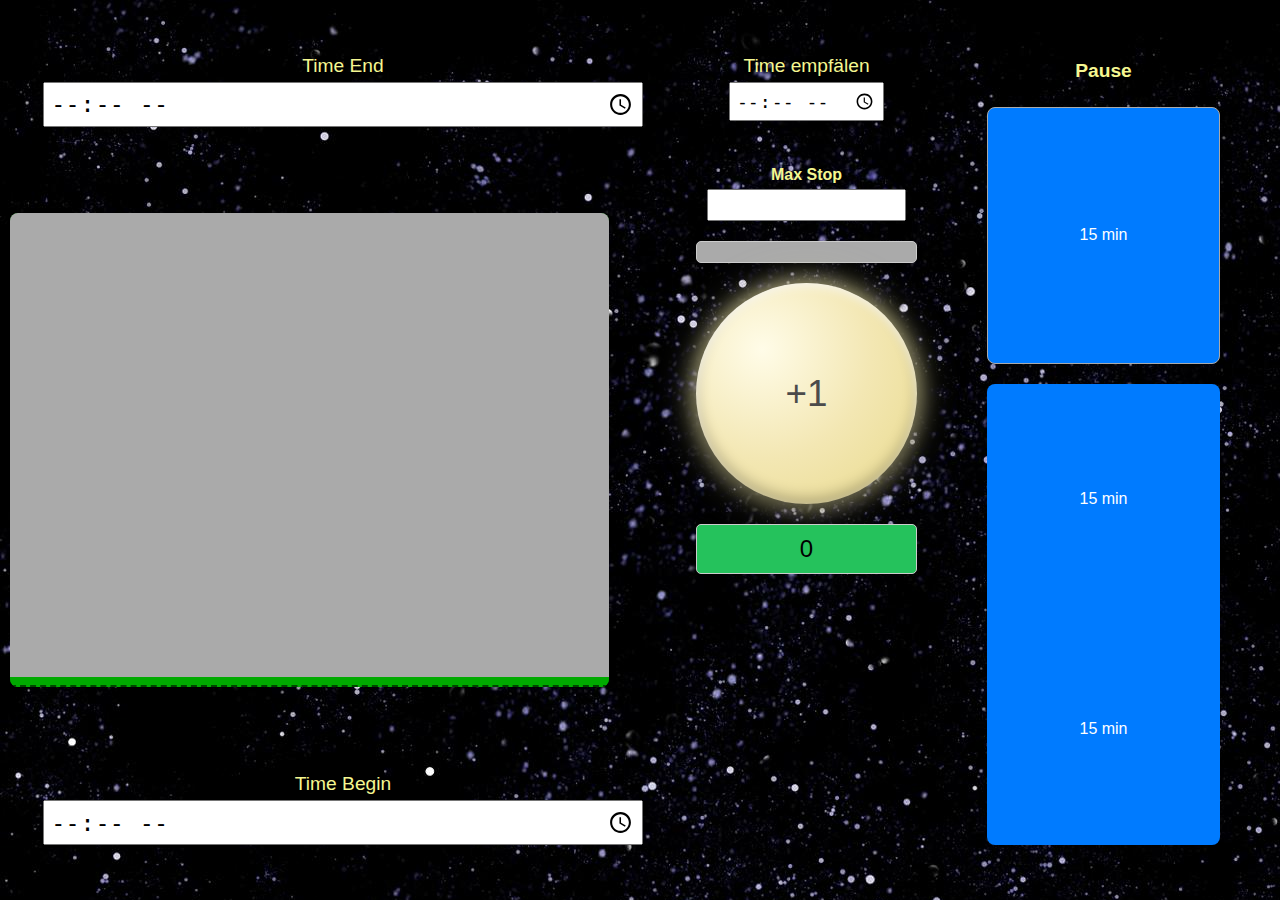
<file: index.html>
<!DOCTYPE html>
<html lang="en">
<head>
  <meta charset="UTF-8">
  <meta name="viewport" content="width=device-width, initial-scale=1.0, maximum-scale=1.0, user-scalable=no">
  <title>Three Panels Layout</title>
  <link rel="stylesheet" href="css/style.css">
  <style>
    html, body {
      margin: 0;
      height: 100%;
      overflow: hidden;
      touch-action: none;
      overscroll-behavior: none;
      user-select: none;
      -webkit-user-select: none;
      -webkit-touch-callout: none;
    }
  </style>
</head>
<body>
  <div class="container">
    <!-- Левая панель -->
    <div class="left-panel">
      
      <div class="time-input top">
        <label for="time-end">Time End</label>
        <input type="time" id="time-end">
      </div>

      <div class="green-rect">
        <div class="grey-rect" id="greyRect"></div>
        <div class="pass-rect" id="passRect"></div>
        <div class="divider" id="divider"></div>
      </div>

      <div class="time-input bottom">
        <label for="time-begin">Time Begin</label>
        <input type="time" id="time-begin">
      </div>
    </div>

    <!-- Средняя панель -->
    <div class="middle-panel">
      <div class="time-input top">
        <label for="time-end">Time empfälen</label>
        <input type="time" id="time-emp">
      </div>

      <div class="max-input">
        <label for="max">Max Stop</label>
        <input type="number" id="max" value="" min="0">
      </div>

      <div class="counter-area">
        <div id="top-value">5</div>
        <button id="add-btn">+1</button>
        <div id="bottom-value">0</div>
      </div>
    </div>

    <!-- Правая панель -->
    <div class="right-panel">
      <h2 class="panel-title">Pause</h2>

      <button class="pause-btn btn top1" data-min="15" style="display:none;">15 min</button>
      <button class="pause-btn btn top2" data-min="15" id="pauseBtn3">15 min</button>
      <div class="double-btn">
        <button class="pause-btn btn half top-half" data-min="15">15 min</button> 
        <button class="pause-btn btn half bottom-half" data-min="15">15 min</button>
      </div>
    </div>
  </div>

  <script>
    const PAUSETIME=1;
    const TIME45 = 570;

    let startMinutes = null;
    let startSec = null;

    function timeToMinutes(str) {
        if (!str) return null;
        const [h, m] = str.split(':').map(Number);
        return h * 60 + m;
    }

    function minutesToTimeString(totalMinutes) {
        const hours = Math.floor(totalMinutes / 60);
        const minutes = totalMinutes % 60;
        // добавляем ведущий ноль для минут
        const mm = minutes.toString().padStart(2, '0');
        return `${hours}:${mm}`;
    }

    const topValue = document.getElementById("top-value");
    const bottomValue = document.getElementById("bottom-value");
    const addBtn = document.getElementById("add-btn");
    const maxInput = document.getElementById("max");
    const pauseBtn3 = document.getElementById("pauseBtn3");

    function resetValues() {
      topValue.textContent = maxInput.value;
      bottomValue.textContent = 0;
    }

    maxInput.addEventListener("input", resetValues);
    const divider = document.getElementById("divider");

    //новый код для кнопок паузы_ 
    document.querySelectorAll(".pause-btn").forEach(btn => {
      btn.addEventListener("click", () => {
              btn.classList.toggle("active");
          });
    });
    // конец кода паузы

    //код для вычисления общей нажатой паузы, возможно он не нужен (не учитыв.)
    function getTotalPauseMinutes() {
        let total = 0;    
        document.querySelectorAll(".pause-btn.active").forEach(btn => {
            total += PAUSETIME; //Приняли одну паузу как 2 минута. Number(btn.dataset.min);
        });
        return total;
    }
    //конец вычисления общей паузы
    
    addBtn.addEventListener("click", () => {
      const pauseMinutes = getTotalPauseMinutes();
      let top = parseInt(topValue.textContent);
      let bottom = parseInt(bottomValue.textContent);
      if (top > 0) {
        topValue.textContent = top - 1;
        bottomValue.textContent = bottom + 1;
      }
      
      //новый код
      const now = new Date();
      const nowMinutes = now.getHours() * 60 + now.getMinutes();
      const nowSec = now.getHours() * 3600 + now.getMinutes() * 60 + now.getSeconds();

      const timeEndStr = document.getElementById('time-end').value;
      const timeStartStr = document.getElementById('time-begin').value;//для вычисления общего рабочего времени 

      const maxStop = parseInt(document.getElementById('max').value);
      
      const passRect = document.getElementById('passRect');
      const greyRect = document.getElementById('greyRect');
      
      if (!timeEndStr) {
          passRect.textContent = "⚠️ No end time";
          return;
      }

      const endMinutes = timeToMinutes(timeEndStr);
      const beginMinutes = timeToMinutes(timeStartStr);//для вычисления общего рабочего времени 
      const empf = document.getElementById('time-emp');//рекоменд оконч

      const durationDay = endMinutes - beginMinutes;
      let pauseNum = 2;

      console.log("durationDay: ",durationDay);

      //определяем доп. паузу
      if (durationDay < TIME45){
        pauseBtn3.disabled = true;
        pauseNum = 3;
      }

      if (durationDay > 535 && durationDay < 565 ){
        //установить рекомендуемое время 565: start + 9:25min
        empf.value = minutesToTimeString(beginMinutes+565);
      }

      // первое нажатие фиксирует начало
      if (startMinutes === null) {
          startMinutes = nowMinutes;
          startSec = nowSec;
          return;
      }

      // последующие нажатия: считаем
      if ((nowMinutes ) >= endMinutes) { //+ pauseMinutes
          divider.style.top="0%";
      }

      const totalTime = endMinutes - startMinutes - PAUSETIME*pauseNum;
      const totalTimeSec = (endMinutes * 60) - startSec - PAUSETIME*pauseNum*60;
      const stopMinute = maxStop / totalTime; // расчетное кол-во в минуту
      const stopSec = maxStop / totalTimeSec; // расчетное кол-во в секунду
      let passedTime = nowMinutes - startMinutes;
      let passedTimeSec = nowSec - startSec;

      if (passedTime > totalTime){
        passedTime = totalTime;
        passedTimeSec = totalTime * 60;
      }

      const stopCurrent = Math.ceil(passedTime * stopMinute); // расчетное кол-во на тек. момент
      let stopCurrentSec = Math.ceil(passedTimeSec * stopSec); // расчетное кол-во на тек. момент
      
      if (stopCurrentSec > maxStop){
        stopCurrentSec = maxStop;
      }

      // выводим пунктирный делитель - расчетное кол. стопов
      divPercent = 100 - Math.ceil(stopCurrentSec / maxStop * 100);
      divider.style.top = divPercent + "%";
      divider.textContent = stopCurrentSec;
      // конец вывода пунктирного делителя

      console.log("---------");
      console.log("stopCurrent: ", stopCurrent);
      console.log("stopCurrentSec: ", stopCurrentSec);
      console.log("\n");
      console.log("totalTime: ", totalTime);
      console.log("stopMinute = maxStop/totalTime: ", stopMinute);
      console.log("passedTime: ", passedTime);
      console.log("---------------------");
      
      const colorGreen="#25c25c";
      const colorYellow="#f7af7a";
      const colorRed="#eb5b5b";
      const colorMagenta="#aa0063";

      const total = endMinutes - startMinutes;               
      const passed = nowMinutes - startMinutes;

      //выводим столбик сделанных стопов passRect
      bottom = parseInt(bottomValue.textContent);
      const passPercent = bottom / maxStop * 100;
      const greyPercent = 100 - passPercent;        

      passRect.style.height = `${passPercent}%`;
      greyRect.style.height = `${greyPercent}%`;
      
      passRect.textContent = bottom;   //stopCurrent;
      passRect.style.color="White";

      if ((stopCurrentSec - bottom) >10){
          passRect.style.backgroundColor = `${colorMagenta}`;            
          bottomValue.style.backgroundColor= `${colorMagenta}`;
      }
      if ((stopCurrentSec - bottom) >2 && (stopCurrentSec - bottom) <= 10){
          passRect.style.backgroundColor = `${colorGreen}`;            
          bottomValue.style.backgroundColor= `${colorGreen}`;
      }
      if ((stopCurrentSec - bottom) <= 2 && (stopCurrentSec - bottom) >= -1){
          passRect.style.backgroundColor = `${colorYellow}`;
          bottomValue.style.backgroundColor= `${colorYellow}`;
      }
      if ((stopCurrentSec - bottom) < -1){
          console.log(bottom);
          passRect.style.backgroundColor = `${colorRed}`;
          bottomValue.style.backgroundColor = `${colorRed}`;
      }
    });

    resetValues();
  </script>

  <!-- Убираем тапанье и зум -->
  <script>
    let lastTouchEnd = 0;
    document.addEventListener('touchend', (event) => {
      const now = new Date().getTime();
      if (now - lastTouchEnd <= 300) event.preventDefault();
      lastTouchEnd = now;
    }, false);
  </script>
</body>
</html>
</file>
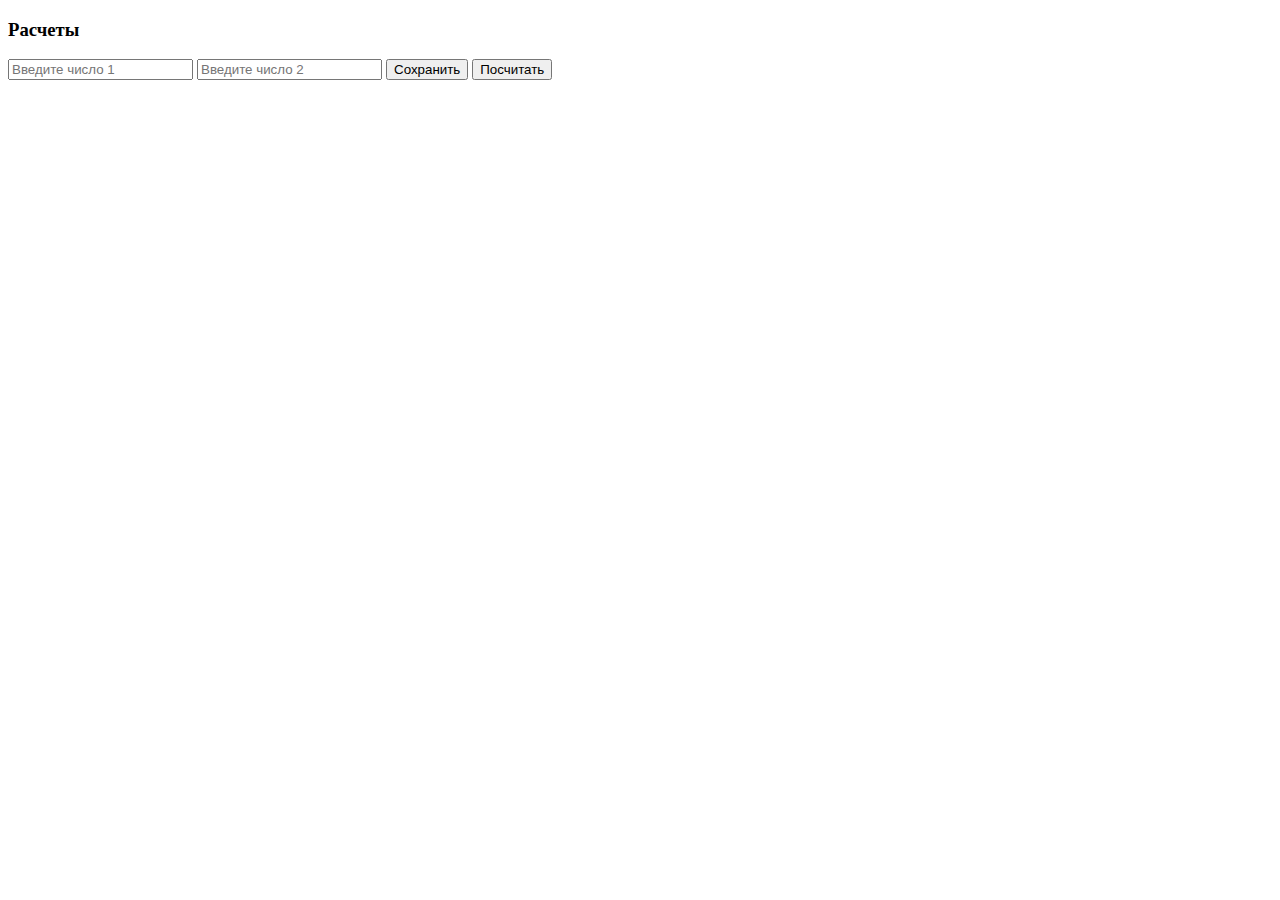
<file: flex.html>
<!DOCTYPE html>
<html>
<head>
  <meta charset="UTF-8">
  <title>Мое приложение</title>
</head>
<body>
  <h3>Расчеты</h3>
  <input id="num1" type="number" placeholder="Введите число 1">
  <input id="num2" type="number" placeholder="Введите число 2">
  <button onclick="saveNumbers()">Сохранить</button>
  <button onclick="calculate()">Посчитать</button>

  <p id="result"></p>

  <script>
    // Загружаем сохранённые значения при открытии страницы
    document.getElementById("num1").value = localStorage.getItem("num1") || "";
    document.getElementById("num2").value = localStorage.getItem("num2") || "";

    function saveNumbers() {
      localStorage.setItem("num1", document.getElementById("num1").value);
      localStorage.setItem("num2", document.getElementById("num2").value);
      alert("Данные сохранены!");
    }

    function calculate() {
      const n1 = parseFloat(document.getElementById("num1").value);
      const n2 = parseFloat(document.getElementById("num2").value);
      document.getElementById("result").innerText = "Результат: " + (n1 + n2);
    }
  </script>
</body>
</html>
</file>
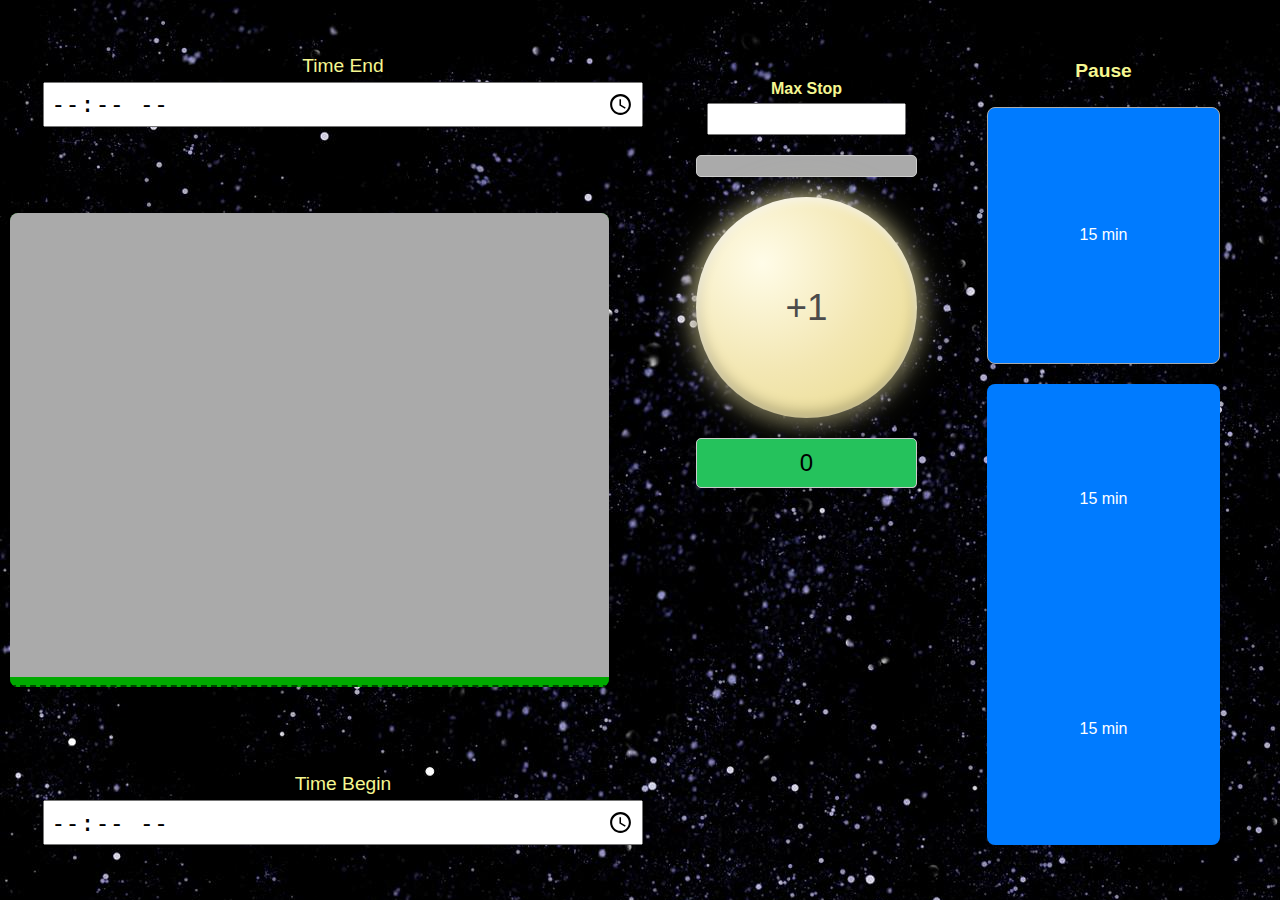
<file: index copy.html>
<!DOCTYPE html>
<html lang="en">
<head>
  <meta charset="UTF-8">
  <meta name="viewport" content="width=device-width, initial-scale=1.0, maximum-scale=1.0, user-scalable=no">
  <title>Three Panels Layout</title>
  <link rel="stylesheet" href="css/style.css">
  <style>
    html, body {
      margin: 0;
      height: 100%;
      overflow: hidden;
      touch-action: none;
      overscroll-behavior: none;
      user-select: none;
      -webkit-user-select: none;
      -webkit-touch-callout: none;
    }
  </style>
</head>
<body>
  <div class="container">
    <!-- Левая панель -->
    <div class="left-panel">
      

      <div class="time-input top">
        <label for="time-end">Time End</label>
        <input type="time" id="time-end">
      </div>

      <div class="green-rect">
        <div class="grey-rect" id="greyRect"></div>
        <div class="pass-rect" id="passRect"></div>
        <div class="divider" id="divider"></div>
      </div>

      <div class="time-input bottom">
        <label for="time-begin">Time Begin</label>
        <input type="time" id="time-begin">
      </div>
    </div>

    <!-- Средняя панель -->
    <div class="middle-panel">
      <div class="max-input">
        <label for="max">Max Stop</label>
        <input type="number" id="max" value="" min="0">
      </div>

      <div class="counter-area">
        <div id="top-value">5</div>
        <button id="add-btn">+1</button>
        <div id="bottom-value">0</div>
      </div>
    </div>

    <!-- Правая панель -->
    <div class="right-panel">
      <h2 class="panel-title">Pause</h2>

      <button class="pause-btn btn top1" data-min="15" style="display:none;">15 min</button>
      <button class="pause-btn btn top2" data-min="15">15 min</button>
      <div class="double-btn">
        <button class="pause-btn btn half top-half" data-min="15">15 min</button> 
        <button class="pause-btn btn half bottom-half" data-min="15">15 min</button>
      </div>
    </div>
  </div>

  <script>
    const PAUSETIME=1;
    const PAUSENUM=2;
    //загружаем сохраненные значения
    /*    ocalStorage.setItem("startMinutes", startMinutes);
        localStorage.setItem("endMinutes",endMinutes);
        localStorage.setItem("maxInput", maxInput.value);
        localStorage.setItem("top", topValue);
        localStorage.setItem("bottom", bottomValue);
        localStorage.setItem("timeEndStr", timeEndStr);*/
    /*document.getElementById('time-end').value = localStorage.getItem("timeEndStr") || "";
    document.getElementById("max").value = localStorage.getItem("maxInput") || "";
    document.getElementById("top-value").textContent = localStorage.getItem("top")|| "";
    document.getElementById("bottom-value").textContent = localStorage.getItem("bottom")|| "";
    */
    let startMinutes = null;
    let startSec = null;

    function timeToMinutes(str) {
        if (!str) return null;
        const [h, m] = str.split(':').map(Number);
        return h * 60 + m;
    }

    //код был раньше
    const topValue = document.getElementById("top-value");
    const bottomValue = document.getElementById("bottom-value");
    const addBtn = document.getElementById("add-btn");
    const maxInput = document.getElementById("max");

    function resetValues() {
      topValue.textContent = maxInput.value;
      bottomValue.textContent = 0;
    }

    maxInput.addEventListener("input", resetValues);
    const divider = document.getElementById("divider");


    //новый код для кнопок паузы
    document.querySelectorAll(".pause-btn").forEach(btn => {
      btn.addEventListener("click", () => {
              btn.classList.toggle("active");
          });
    });
    // конец кода паузы

    //код для вычисления общей нажатой паузы
    function getTotalPauseMinutes() {
        let total = 0;
    
        document.querySelectorAll(".pause-btn.active").forEach(btn => {
            total += PAUSETIME; //Приняли одну паузу как 2 минута. Number(btn.dataset.min);
        });

        return total;
    }
    //конец вычисления общей паузы
    
    addBtn.addEventListener("click", () => {
      const pauseMinutes = getTotalPauseMinutes();
      let top = parseInt(topValue.textContent);
      let bottom = parseInt(bottomValue.textContent);
      if (top > 0) {
        topValue.textContent = top - 1;
        bottomValue.textContent = bottom + 1;
      }
      
      //новый код
        const now = new Date();
        const nowMinutes = now.getHours() * 60 + now.getMinutes();
        const nowSec = now.getHours() * 3600 + now.getMinutes() * 60 + now.getSeconds();

        const timeEndStr = document.getElementById('time-end').value;
        const maxStop = parseFloat(document.getElementById('max').value);
        //const rect = document.getElementById('passRect');

        const passRect = document.getElementById('passRect');
        const greyRect = document.getElementById('greyRect');
        
        if (!timeEndStr) {
            passRect.textContent = "⚠️ No end time";
            return;
        }

        const endMinutes = timeToMinutes(timeEndStr);

        // первое нажатие фиксирует начало
        if (startMinutes === null) {
            startMinutes = nowMinutes;
            startSec = nowSec;
            /*document.getElementById('time-begin').value =
            `${String(now.getHours()).padStart(2, '0')}:${String(now.getMinutes()).padStart(2, '0')}`;
            rect.textContent = "Start";*/
            return;
        }

        // последующие нажатия: считаем
        if ((nowMinutes + getTotalPauseMinutes) >= endMinutes) {
            divider.style.top="0%";
            /*
            passRect.style.height = "100%";
            greyRect.style.height = "0%";
            passRect.textContent = maxStop;
            return;*/
        }

        const totalTime = endMinutes - startMinutes - PAUSETIME*PAUSENUM;
        const totalTimeSec = (endMinutes * 60) - startSec - PAUSETIME*PAUSENUM*60;
        const stopMinute = maxStop / totalTime; // расчетное кол-во в минуту
        const stopSec = maxStop / totalTimeSec; // расчетное кол-во в секунду
        let passedTime = nowMinutes - startMinutes;
        let passedTimeSec = nowSec - startSec;

        if (passedTime > totalTime){
          passedTime = totalTime;
          passedTimeSec = totalTime * 60;
        }

        const stopCurrent = Math.ceil(passedTime * stopMinute); // расчетное кол-во на тек. момент
        const stopCurrentSec = Math.ceil(passedTimeSec * stopSec); // расчетное кол-во на тек. момент
        
        // выводим пунктирный делитель - расчетное кол. стопов
        divPercent = 100 - Math.ceil(stopCurrentSec / maxStop * 100);
        divider.style.top = divPercent + "%";
        divider.textContent = stopCurrentSec;
        // конец вывода пунктирного делителя

        console.log("---------");
        console.log("stopCurrent: ", stopCurrent);
        console.log("stopCurrentSec: ", stopCurrentSec);
        console.log("\n");
        console.log("totalTime: ", totalTime);
        console.log("stopMinute = maxStop/totalTime: ", stopMinute);
        console.log("passedTime: ", passedTime);
        console.log("stopCurrent: ", stopCurrent);
        console.log("---------------------");
        
        const colorGreen="#25c25c";
        const colorYellow="#f7af7a";
        const colorRed="#eb5b5b";

        const total = endMinutes - startMinutes;               
        const passed = nowMinutes - startMinutes;

        //const passPercent = (passed / total) * 100;

        //выводим столбик сделанных стопов passRect
        const passPercent = bottom / maxStop * 100;
        const greyPercent = 100 - passPercent;        

        passRect.style.height = `${passPercent}%`;
        greyRect.style.height = `${greyPercent}%`;
        
        passRect.textContent = bottom+1;   //stopCurrent;
        passRect.style.color="White";

        if ((stopCurrentSec - bottom) >2){
            passRect.style.backgroundColor = `${colorGreen}`;            
            bottomValue.style.backgroundColor= `${colorGreen}`;
        }
        if ((stopCurrentSec - bottom) <= 2 && (stopCurrentSec - bottom) >= -1){
            passRect.style.backgroundColor = `${colorYellow}`;
            bottomValue.style.backgroundColor= `${colorYellow}`;
        }
        if ((stopCurrentSec - bottom) < -1){
            console.log(bottom);
            passRect.style.backgroundColor = `${colorRed}`;
            bottomValue.style.backgroundColor = `${colorRed}`;
        }
        //сохраняем данные
        //localStorage.setItem("time_end", document.getElementById("time_end").value);    
        /*localStorage.setItem("startMinutes", startMinutes);
        localStorage.setItem("endMinutes",endMinutes);
        localStorage.setItem("maxInput", maxInput.value);
        localStorage.setItem("top", topValue);
        localStorage.setItem("bottom", bottomValue);
        localStorage.setItem("timeEndStr", timeEndStr);
        */
    });

    resetValues();
  </script>

  <!-- Убираем тапанье и зум -->
  <script>
    let lastTouchEnd = 0;
    document.addEventListener('touchend', (event) => {
      const now = new Date().getTime();
      if (now - lastTouchEnd <= 300) event.preventDefault();
      lastTouchEnd = now;
    }, false);
  </script>
</body>
</html>
</file>
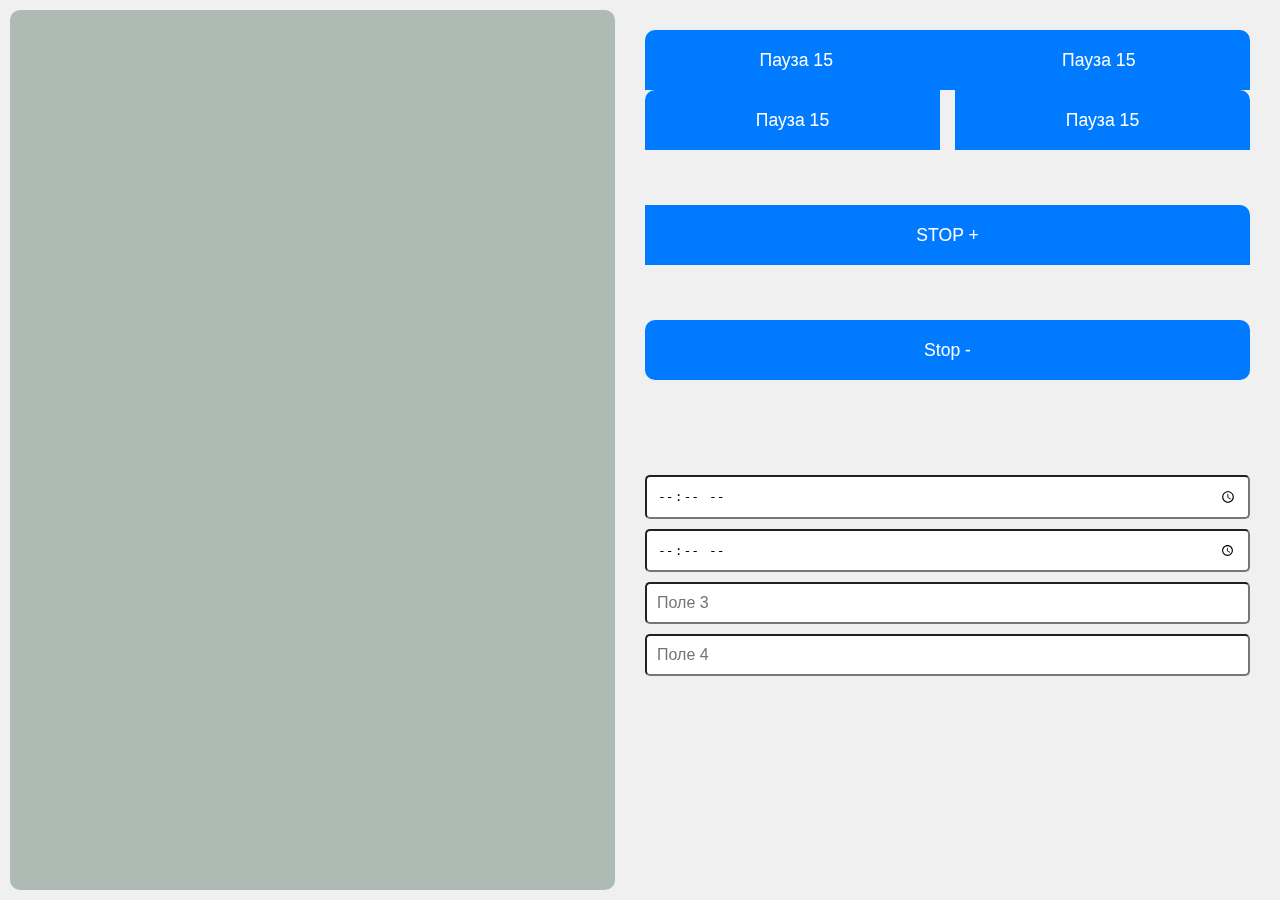
<file: index2.html>
<!DOCTYPE html>
<html lang="ru">
<head>
  <meta charset="UTF-8">
  <meta name="viewport" content="width=device-width, initial-scale=1.0">
  <title>Адаптивная страница</title>
  <link rel="stylesheet" href="css/style2.css">
</head>
<body>
  <div class="container">

    <!-- Левая зелёная панель -->
    <div class="left-panel"></div>

    <!-- Правая часть -->
    <div class="right-panel">
      <div class="buttons">
        <div>
        <div class="top-buttons">
          <button>Пауза 15</button>
          <button>Пауза 15</button>
        </div>
        <div class="bottom-buttons">
          <button >Пауза 15</button>
          <button disabled>Пауза 15</button>
        </div>
        </div>
        <button id="stop" class="button-stop">STOP +</button>
        <button>Stop -</button>
      </div>

      <div class="inputs">
        <input type="time" placeholder="впемя начала">
        <input type="time" placeholder="время окончания">
        <input type="text" placeholder="Поле 3" readonly>
        <input type="text" placeholder="Поле 4" readonly>
      </div>
    </div>

  </div>
</body>
</html>
</file>
<file: css/style.css>
* {
  box-sizing: border-box;
}

body {
  margin: 0;
  font-family: Arial, sans-serif;
  background-color: #af058a;
  height: 100vh;
  display: flex;
  background-image: url("../img/star.jpg");
}

.container {
  display: flex;
  width: 100%;
  /*height: 90%;*/
  padding-top: 5vh;
  padding-bottom: 5vh;
}

/* ====== Левая панель ====== */
.left-panel {
  flex: 2;
  display: flex;
  flex-direction: column;
  justify-content: space-between;
  padding: 10px;
  text-align: center;
}

.panel-title {
  margin: 5px 0;
  font-size: 1.2em;
  color: #f5f791;
}

.time-input {
  display: flex;
  flex-direction: column;
  align-items: center;
}

.time-input label {
  font-size: 1.2em;
  margin-bottom: 5px;
  color: #f5f791;
}

.time-input input {
  width: 90%;
  padding: 5px;
  font-size: 1.8em;
}
/*
.green-rect {
  background-color: #3cb371;
  flex-grow: 1;
  margin: 10px 0;
  border-radius: 8px;
}*/

/*.green-rect {
  flex-grow: 1;
  background: green;
  width: 70%;
  margin: 10px 20px;
  border-radius: 8px;
  color: white;
  font-size: 2em;
  display: flex;
  justify-content: center;
  align-items: center;
}*/
.green-rect {
  position: relative;
  width: 90%;
  height: 60%;
  background: green;
  margin: 10px 0;
  overflow: hidden;
  display: flex;
  flex-direction: column;
  justify-content: flex-end;
  border-radius: 8px;
}

/* Нижний (пройденный) участок */
.pass-rect {
  background-color: #00aa00; /* более яркий зеленый #00aa00 */
  font-size: 2em;
  padding-top: 10px;
  width: 100%;
  height: 0%;
  transition: height 0.5s ease;
}

/* Верхний (оставшийся) участок */
.grey-rect {
  background-color: #aaaaaa; /* серый */
  width: 100%;
  height: 100%;
  transition: height 0.5s ease;
}
.divider {
    position: absolute;
    font-size: 1.4em;
    color: #4b4b4b;
    text-align: left;
    padding-left: 5px;
    left: 0;
    width: 100%;
    height: 2px;           
    border-top: 2px dashed rgba(0,0,0,0.6);
    
    /* чтобы divider был поверх всех слоёв */
    z-index: 10;

    /* плавное движение при изменении */
    transition: top 0.3s ease;
}

/* ====== Средняя панель ====== */
.middle-panel {
  /*flex: 2;*/
  display: flex;
  flex-direction: column;
  align-items: center;
  padding: 10px;
  gap: 20px;
}

.max-input {
  text-align: center;
  color: #f5f791;
}

.max-input label {
  display: block;
  font-weight: bold;
  margin-bottom: 5px;
  margin-top: 25px;
}

.max-input input {
  width: 90%;
  padding: 5px;
  font-size: 1em;
  text-align: center;
}

.counter-area {
  display: flex;
  flex-direction: column;
  align-items: center;
  justify-content: start;
  flex-grow: 1;
  width: 100%;
  gap: 20px;
}

#top-value {background-color: #aaaaaa;}
#bottom-value {background-color: #25c25c;}

#top-value,
#bottom-value {
  /*background-color: white;*/
  width: 100%;
  text-align: center;
  font-size: 1.5em;
  padding: 10px 0;
  border-radius: 5px;
  border: 1px solid #ccc;
}

/* Кнопка теперь круглая на всю ширину */
/*#add-btn {
  background-color: #ff7b7b;
  border: none;
  color: white;
  font-size: 2em;
  width: 100%;
  aspect-ratio: 1 / 1; 
  border-radius: 50%;
  cursor: pointer;
  display: flex;
  align-items: center;
  justify-content: center;
  box-shadow: 0 4px 6px rgba(0,0,0,0.2);
}

#add-btn:hover {
  background-color: #ff5252;
}*/

#add-btn {
  background: radial-gradient(circle at 30% 30%, #fffce8, #f3e7b3, #e8d98a);
  border: none;
  color: #4b4b4b;
  font-size: 2.3em;
  width: 100%;
  aspect-ratio: 1 / 1;
  border-radius: 50%;
  cursor: pointer;

  display: flex;
  align-items: center;
  justify-content: center;

  /* Объём и свечение */
  box-shadow:
      inset 0 4px 10px rgba(255, 255, 255, 0.7),     /* внутренний свет */
      inset 0 -6px 14px rgba(0, 0, 0, 0.25),         /* внутренняя тень */
      0 6px 14px rgba(0, 0, 0, 0.35),                /* внешняя тень */
      0 0 22px rgba(255, 245, 180, 0.8),             /* тёплое лунное свечение */
      0 0 40px rgba(200, 200, 150, 0.4);             /* холодная аура вокруг */

  transition: transform 0.15s ease, box-shadow 0.2s ease;
}

/* Поведение при нажатии */
#add-btn:active {
  transform: scale(0.95);
  box-shadow:
      inset 0 3px 9px rgba(255, 255, 255, 0.55),
      inset 0 -4px 10px rgba(0, 0, 0, 0.3),
      0 4px 10px rgba(0, 0, 0, 0.25),
      0 0 18px rgba(255, 240, 170, 0.7),
      0 0 32px rgba(190, 190, 140, 0.35);
}

#time-emp {
  font-size: 1.4em;
  width: 110%;
}

/* ====== Правая панель ====== */
.right-panel {
  flex: 1;
  display: flex;
  flex-direction: column;
  justify-content: space-between;
  align-items: center;
  padding: 10px;
  gap: 20px;
}

/* Общие кнопки */
.btn {
  background-color: #007bff;
  color: white;
  font-size: 1em;
  border: none;
  border-radius: 8px;
  cursor: pointer;
  width: 70%; /* визуально уже */
  transition: 0.2s;
}

.top1{
    flex:1;
}
.top2{
    flex:2;
}

/* Верхние две кнопки — вертикальные "столбики" */
.right-panel > .btn:nth-child(1),
.right-panel > .btn:nth-child(2) {
  flex: 1; /* занимают больше места по высоте */
  width: 70%;
  min-height: 20%; /* чтобы точно были высокими */
  padding: 40px 0; /* увеличивает вертикальный размер */
}

/* Двойная нижняя кнопка */
.double-btn {
  width: 70%;
  display: flex;
  flex-direction: column;
  flex: 4; /* нижний блок занимает оставшееся место */
}

.double-btn .half {
  flex: 1;
  width: 100%;
  border-radius: 0;
  border: none;
  /*background-color: #007bff;*/
}

.double-btn .top-half {
  border-top-left-radius: 8px;
  border-top-right-radius: 8px;
}

.double-btn .bottom-half {
  border-bottom-left-radius: 8px;
  border-bottom-right-radius: 8px;
  margin-top: -1px; /* убирает щель */
}

/*.btn:hover,
.double-btn .half:hover {
  background-color: #0056b3;
}*/

.pause-btn {
  background: #007bff;
  border: 1px solid #aaa;
  padding: 12px;
  /*margin: 5px;*/
  border-radius: 8px;
  cursor: pointer;
  transition: 0.15s;
}

.pause-btn.active {
  background: #f50505;
  box-shadow: inset 2px 2px 6px rgba(0,0,0,0.4);
  transform: translateY(2px);
}

#pauseBtn3:disabled {
  background-color: #ccc;
  color: #666;
  cursor: not-allowed;
}
</file>
<file: css/style2.css>
* {
  box-sizing: border-box;
}

html {overscroll-behavior-y: none;}

body {
    overflow-y: hidden;
    overscroll-behavior-y: none;
    position: fixed; /* Запрещает прокрутку страницы */
    width: 100%;
    margin: 0;
    font-family: sans-serif;
    background-color: #f0f0f0;
}

/* Основной контейнер: 2 колонки */
.container {
  display: flex;
  flex-direction: row;
  height: 100vh;
  padding: 10px;
  gap: 10px;
}

/* Левая панель (зелёная) */
.left-panel {
  flex: 1;
  background-color: rgb(174, 187, 180);
  border-radius: 10px;
}

/* Правая панель */
.right-panel {
  flex: 1;
  display: flex;
  flex-direction: column;
  justify-content: flex-start;
  gap: 75px;
  padding: 20px;
}

/* Кнопки */
/*.buttons {
  display: flex;
  flex-direction: column;
  gap: 10px;
}*/

.buttons {
    display: flex;
    flex-direction: column;
    gap: 55px; /* расстояние между верхним и нижним рядами */
    width: 100%;
    margin-bottom: 20px; /* добавляем отступ снизу, чтобы отодвинуть от инпутов */
}

/* Верхний ряд — кнопки слеплены */
.top-buttons {
  display: grid;
  grid-template-columns: 1fr 1fr;
  column-gap: 0;
}

.top-buttons button {
  height: 60px;
  border: none;
  border-radius: 10;
  background-color: #007bff;
  color: white;
  font-size: 1.1em;
  cursor: pointer;
}

.top-buttons button:first-child {
  border-top-left-radius: 10px;
}
.top-buttons button:last-child {
  border-top-right-radius: 10px;
}

/* Нижний ряд — между кнопками есть промежуток */
.bottom-buttons {
  display: grid;
  grid-template-columns: 1fr 1fr;
  column-gap: 15px; /* промежуток между кнопками 3 и 4 */
}

.bottom-buttons button {
  height: 60px;
  border: none;
  border-radius: 10px;
  background-color: #007bff;
  color: white;
  font-size: 1.1em;
  cursor: pointer;
}

/* Верхние кнопки без промежутка */
.buttons button:nth-child(1),
.buttons button:nth-child(2) {
  /*margin-bottom: 0;*/
  border-radius: 0;
  margin: 0;
  height: 60px;
}

.buttons button:nth-child(1) {
  border-top-left-radius: 10px;
  /*border-bottom-left-radius: 0;*/
}
.buttons button:nth-child(2) {
  border-top-right-radius: 10px;
  /*border-bottom-right-radius: 0;*/
  border-left: none; /* убираем стык */
}

/* Нижние кнопки — с промежутком между ними */
.buttons button:nth-child(3),
.buttons button:nth-child(4) {
  /*margin-top: 10px;*/
  height: 60px;
  border-radius: 10px;
}

/* Нижние кнопки — с промежутком между ними */
/*.buttons button:nth-child(3) {
  margin-right: 10px;
  border-radius: 10px;
}
.buttons button:nth-child(4) {
  margin-left: 10px;
  border-radius: 10px;
}*/

/*button {
  padding: 15px;
  font-size: 1.1em;
  border: none;
  border-radius: 8px;
  background-color: #007bff;
  color: white;
  cursor: pointer;
}*/

/* Сами кнопки — большие, одинаковой высоты */
button {
  /*padding: 15px;*/
  font-size: 1.1em;
  border: none;
  /*border-radius: 8px;*/
  background-color: #007bff;
  color: white;
  cursor: pointer;
  width: 100%;
}

button:hover {
  background-color: #0056b3;
}

.button-stop{

}

/* Поля ввода */
.inputs {
  display: flex;
  flex-direction: column;
  gap: 10px;
}

input {
  padding: 10px;
  font-size: 1em;
  /*border: 1px solid #ccc;*/
  border-radius: 5px;
  width: 100%;
}

/* Адаптация под телефоны (портрет) */
@media (max-width: 768px) and (orientation: portrait) {
  .container {
    flex-direction: row; /* остаётся две колонки */
  }

  .left-panel {
    flex: 1;
    height: 100vh; /* растягивается по высоте */
  }

  .right-panel {
    flex: 3;
    justify-content: center;
  }

  button {
    padding: 20px;
    font-size: 1.2em;
  }

  input {
    font-size: 1.1em;
    padding: 12px;
  }
}
</file>
